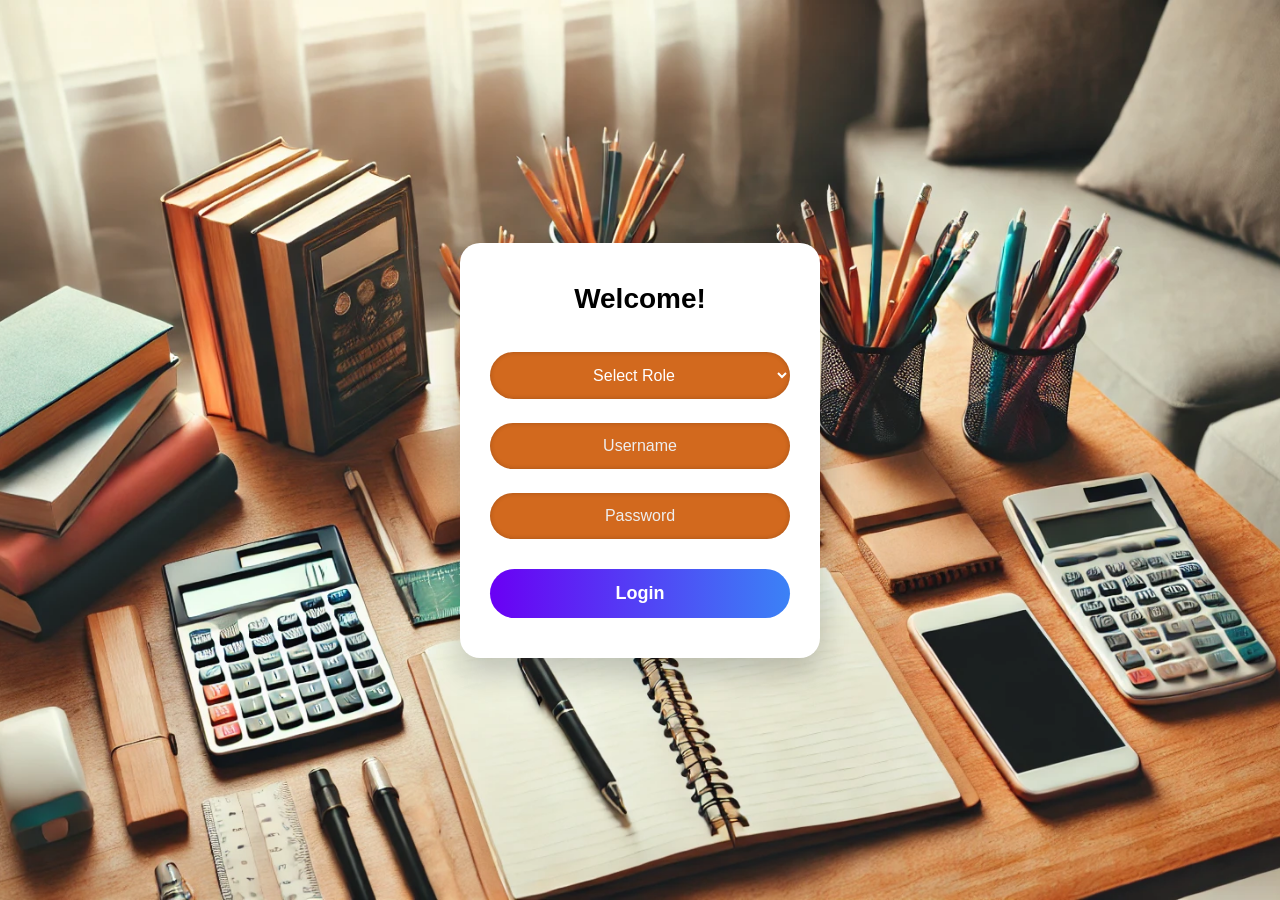
<file: index.html>
<!DOCTYPE html>
<html lang="en">
<head>
  <meta charset="UTF-8">
  <meta name="viewport" content="width=device-width, initial-scale=1.0">
  <title>Student Grading System</title>
  <style>
    * {
      margin: 0;
      padding: 0;
      box-sizing: border-box;
      font-family: 'Poppins', sans-serif;
    }

    body {
      background: url('login.jpg') no-repeat center center/cover;
      height: 100vh;
      display: flex;
      justify-content: center;
      align-items: center;
      overflow: hidden;
      animation: backgroundMove 20s infinite alternate ease-in-out;
    }

    @keyframes backgroundMove {
      0% { background-position: center top; }
      50% { background-position: center center; }
      100% { background-position: center bottom; }
    }

    .container {
      background: white;
      padding: 40px 30px;
      border-radius: 20px;
      box-shadow: 0 15px 30px rgba(0, 0, 0, 0.2);
      width: 360px;
      text-align: center;
      animation: popUp 1.2s ease forwards;
      transform: translateY(20px);
      opacity: 0;
      transition: transform 0.3s ease, box-shadow 0.3s ease;
    }

    @keyframes popUp {
      to {
        transform: translateY(0);
        opacity: 1;
      }
    }

    .container:hover {
      box-shadow: 0 20px 40px rgba(0, 0, 0, 0.3);
      transform: scale(1.02);
    }

    .typing-text {
      margin-bottom: 25px;
      color: black;
      font-size: 28px;
      font-weight: bold;
      white-space: nowrap;
      overflow: hidden;
      width: 0;
      margin-left: auto;
      margin-right: auto;
      animation: typing 2.5s steps(20, end) forwards;
    }

    @keyframes typing {
      from { width: 0; }
      to { width: 100%; }
    }

    .input-box, .select-box {
      width: 100%;
      padding: 14px;
      margin: 12px 0;
      border: none;
      border-radius: 25px;
      font-size: 16px;
      background: chocolate;
      color: white;
      text-align: center;
      outline: none;
      box-shadow: inset 0 0 5px rgba(0,0,0,0.2);
      transition: background 0.3s, box-shadow 0.3s;
    }

    .input-box::placeholder {
      color: #eee;
    }

    .input-box:focus, .select-box:focus {
      background: #d2691e;
      box-shadow: 0 0 8px 2px rgba(255, 140, 0, 0.5), inset 0 0 5px rgba(0,0,0,0.3);
    }

    .select-box option {
      color: black;
    }

    .btn {
      width: 100%;
      padding: 14px;
      margin-top: 18px;
      background: linear-gradient(90deg, #6a00f4, #3b82f6);
      border: none;
      border-radius: 30px;
      color: white;
      font-size: 18px;
      font-weight: bold;
      cursor: pointer;
      transition: background 0.4s, transform 0.3s;
    }

    .btn:hover {
      background: linear-gradient(90deg, #3b82f6, #6a00f4);
      transform: scale(1.08);
      box-shadow: 0 5px 15px rgba(58, 125, 255, 0.6);
    }

    @media (max-width: 400px) {
      .container {
        width: 90%;
        padding: 30px 20px;
      }
    }
  </style>
</head>
<body>

  <div class="container">
    <h2 class="typing-text">Welcome!</h2>
    <form action="welcome.php" method="POST">
      <select class="select-box" name="role" required>
        <option value="">Select Role</option>
        <option value="admin">Admin</option>
        <option value="user">User</option>
      </select>

      <input type="text" class="input-box" name="username" placeholder="Username" required>
      <input type="password" class="input-box" name="password" placeholder="Password" required>
      <button type="submit" class="btn">Login</button>
    </form>
  </div>

</body>
</html>
</file>
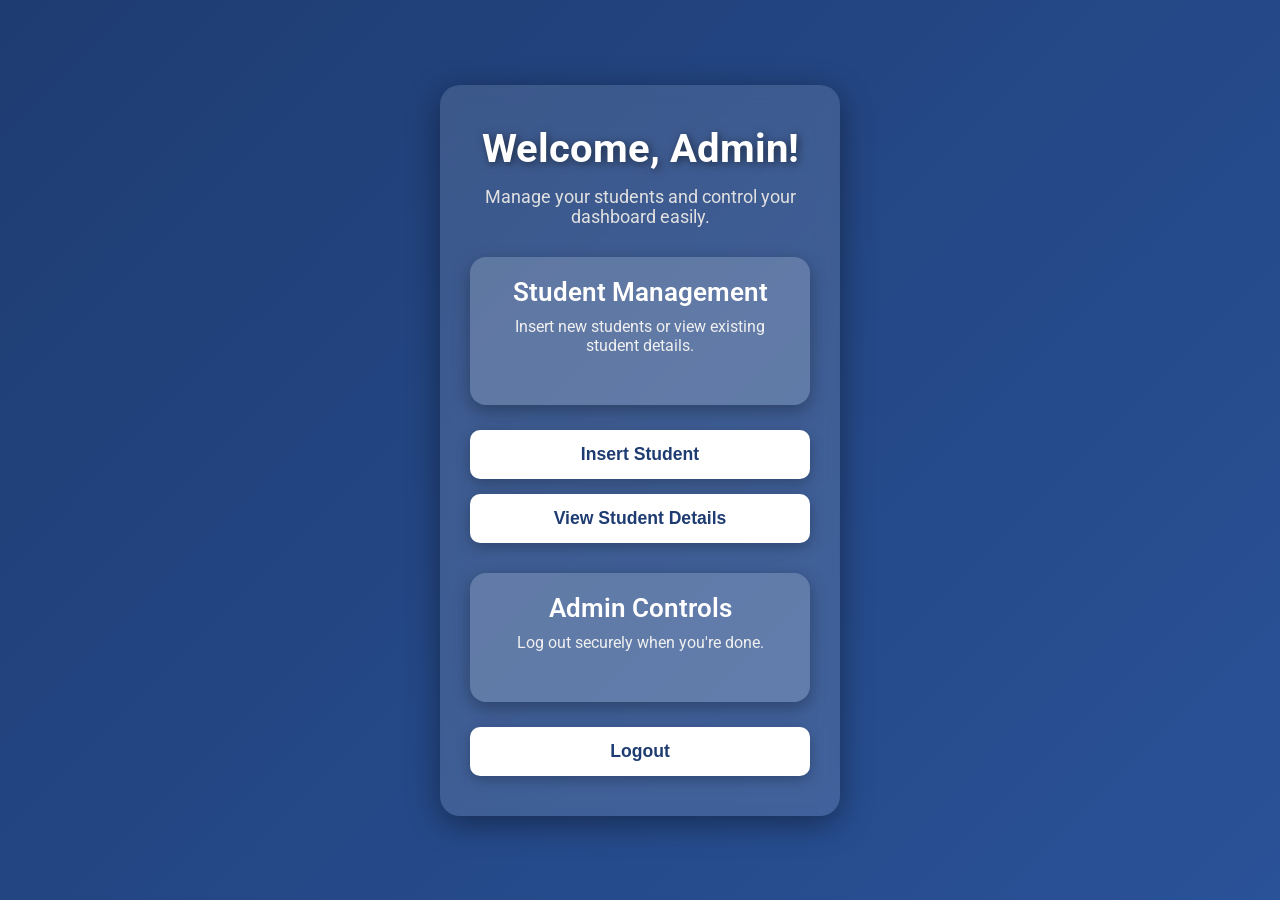
<file: admin_dashboard.html>
<!DOCTYPE html>
<html lang="en">
<head>
  <meta charset="UTF-8">
  <meta name="viewport" content="width=device-width, initial-scale=1.0">
  <title>Admin Dashboard</title>
  <link href="https://fonts.googleapis.com/css2?family=Roboto:wght@400;500;700&display=swap" rel="stylesheet">

  <style>
    * {
      margin: 0;
      padding: 0;
      box-sizing: border-box;
    }

    body {
      font-family: 'Roboto', sans-serif;
      background: linear-gradient(135deg, #1e3c72, #2a5298);
      color: white;
      min-height: 100vh;
      display: flex;
      justify-content: center;
      align-items: center;
      padding: 20px;
    }

    .dashboard-container {
      background: rgba(255, 255, 255, 0.12);
      padding: 40px 30px;
      border-radius: 20px;
      box-shadow: 0 8px 32px rgba(0, 0, 0, 0.4);
      backdrop-filter: blur(10px);
      -webkit-backdrop-filter: blur(10px);
      text-align: center;
      width: 100%;
      max-width: 400px;
      animation: fadeIn 1s ease forwards;
    }

    @keyframes fadeIn {
      from {
        opacity: 0;
        transform: translateY(30px);
      }
      to {
        opacity: 1;
        transform: translateY(0);
      }
    }

    h1 {
      font-size: 2.5rem;
      font-weight: 700;
      margin-bottom: 15px;
      text-shadow: 2px 2px 8px rgba(0, 0, 0, 0.5);
    }

    p {
      font-size: 1.1rem;
      color: #e0e0e0;
      margin-bottom: 30px;
    }

    .card {
      background: rgba(255, 255, 255, 0.18);
      padding: 20px;
      border-radius: 16px;
      box-shadow: 0 6px 18px rgba(0, 0, 0, 0.3);
      margin-bottom: 25px;
      transition: transform 0.3s ease, box-shadow 0.3s ease;
    }

    .card:hover {
      transform: translateY(-8px);
      box-shadow: 0 12px 24px rgba(0, 0, 0, 0.4);
    }

    .card h3 {
      font-size: 1.6rem;
      margin-bottom: 10px;
      font-weight: 600;
    }

    .card p {
      font-size: 1rem;
      color: #f0f0f0;
    }

    .btn-container {
      display: flex;
      flex-direction: column;
      gap: 15px;
      margin-top: 20px;
    }

    .button {
      background: #ffffff;
      color: #1e3c72;
      font-weight: 600;
      border: none;
      padding: 14px;
      border-radius: 10px;
      font-size: 1.1rem;
      cursor: pointer;
      box-shadow: 0 4px 14px rgba(0, 0, 0, 0.25);
      transition: background 0.3s, transform 0.3s, box-shadow 0.3s;
      width: 100%;
    }

    .button:hover {
      background: #f9f9f9;
      transform: translateY(-2px);
      box-shadow: 0 8px 18px rgba(0, 0, 0, 0.4);
    }

    .button:active {
      transform: scale(0.98);
    }

    form {
      margin: 0;
    }

    @media (max-width: 500px) {
      .dashboard-container {
        padding: 30px 20px;
      }

      h1 {
        font-size: 2rem;
      }

      .card h3 {
        font-size: 1.4rem;
      }

      .button {
        font-size: 1rem;
        padding: 12px;
      }
    }
  </style>
</head>

<body>

  <div class="dashboard-container">
    <h1>Welcome, Admin!</h1>
    <p>Manage your students and control your dashboard easily.</p>

    <div class="card">
      <h3>Student Management</h3>
      <p>Insert new students or view existing student details.</p>
    </div>

    <div class="btn-container">
      <form action="insert.html" method="POST">
        <button class="button" type="submit">Insert Student</button>
      </form>

      <form action="view.php" method="GET">
        <button class="button" type="submit">View Student Details</button>
      </form>
    </div>

    <div class="card" style="margin-top: 30px;">
      <h3>Admin Controls</h3>
      <p>Log out securely when you're done.</p>
    </div>

    <div class="btn-container">
      <form action="logout.php" method="POST">
        <button class="button" type="submit">Logout</button>
      </form>
    </div>
  </div>

</body>
</html>
</file>
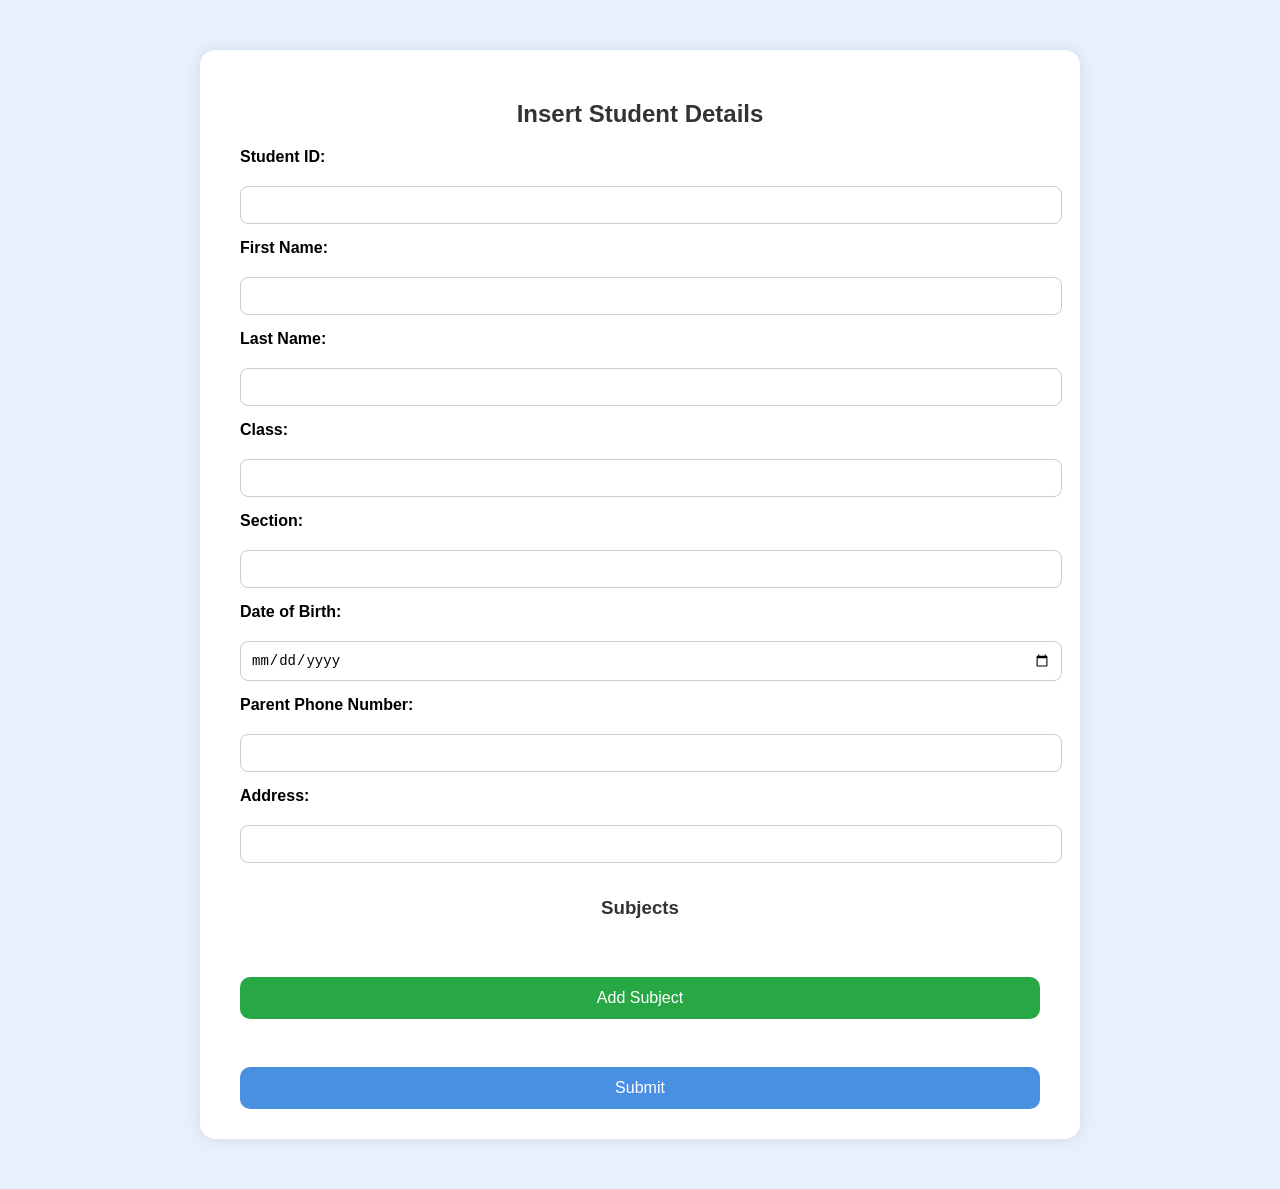
<file: insert.html>
<!DOCTYPE html>
<html lang="en">
<head>
    <meta charset="UTF-8">
    <title>Insert Student</title>
    <style>
        body {
            font-family: 'Segoe UI', Tahoma, Geneva, Verdana, sans-serif;
            background-color: #e8f0fe;
            margin: 0;
            padding: 0;
        }

        .container {
            max-width: 800px;
            margin: 50px auto;
            background-color: #ffffff;
            padding: 30px 40px;
            border-radius: 15px;
            box-shadow: 0 0 15px rgba(0, 0, 0, 0.1);
        }

        h2, h3 {
            text-align: center;
            color: #333;
        }

        form {
            display: flex;
            flex-direction: column;
            gap: 15px;
        }

        label {
            font-weight: 600;
            margin-bottom: 5px;
        }

        input[type="text"],
        input[type="number"],
        input[type="date"] {
            padding: 10px;
            width: 100%;
            border: 1px solid #ccc;
            border-radius: 8px;
            font-size: 14px;
        }

        .subject-entry {
            padding: 20px;
            background-color: #f9f9f9;
            border: 1px solid #ccc;
            border-radius: 10px;
            margin-bottom: 15px;
        }

        button {
            padding: 12px;
            font-size: 16px;
            background-color: #4a90e2;
            color: white;
            border: none;
            border-radius: 10px;
            cursor: pointer;
            transition: background-color 0.3s ease;
        }

        button:hover {
            background-color: #357ab8;
        }

        .add-subject-btn {
            background-color: #28a745;
            margin-top: 10px;
        }

        .add-subject-btn:hover {
            background-color: #218838;
        }
    </style>

    <script>
        function addSubjectFields() {
            const container = document.getElementById('subject-container');
            const div = document.createElement('div');
            div.classList.add('subject-entry');

            div.innerHTML = `
                <label>Course ID:</label>
                <input type="text" name="course_id[]" required>

                <label>Subject Name:</label>
                <input type="text" name="subject_name[]" required>

                <label>Internal Mark:</label>
                <input type="number" name="internal_mark[]" min="0" max="20" required>

                <label>Final Mark:</label>
                <input type="number" name="final_mark[]" min="0" max="80" required>
            `;

            container.appendChild(div);
        }
    </script>
</head>
<body>

    <div class="container">
        <h2>Insert Student Details</h2>
        <form action="submit.php" method="POST">

            <label>Student ID:</label>
            <input type="text" name="student_id" required>

            <label>First Name:</label>
            <input type="text" name="first_name" required>

            <label>Last Name:</label>
            <input type="text" name="last_name" required>

            <label>Class:</label>
            <input type="text" name="class" required>

            <label>Section:</label>
            <input type="text" name="section" required>

            <label>Date of Birth:</label>
            <input type="date" name="dob" required>

            <label>Parent Phone Number:</label>
            <input type="text" name="parent_phone" required pattern="\d{10}">

            <label>Address:</label>
            <input type="text" name="address" required>

            <h3>Subjects</h3>
            <div id="subject-container"></div>
            <button type="button" class="add-subject-btn" onclick="addSubjectFields()">Add Subject</button>

            <br>
            <button type="submit">Submit</button>
        </form>
    </div>  

</body>
</html>
</file>
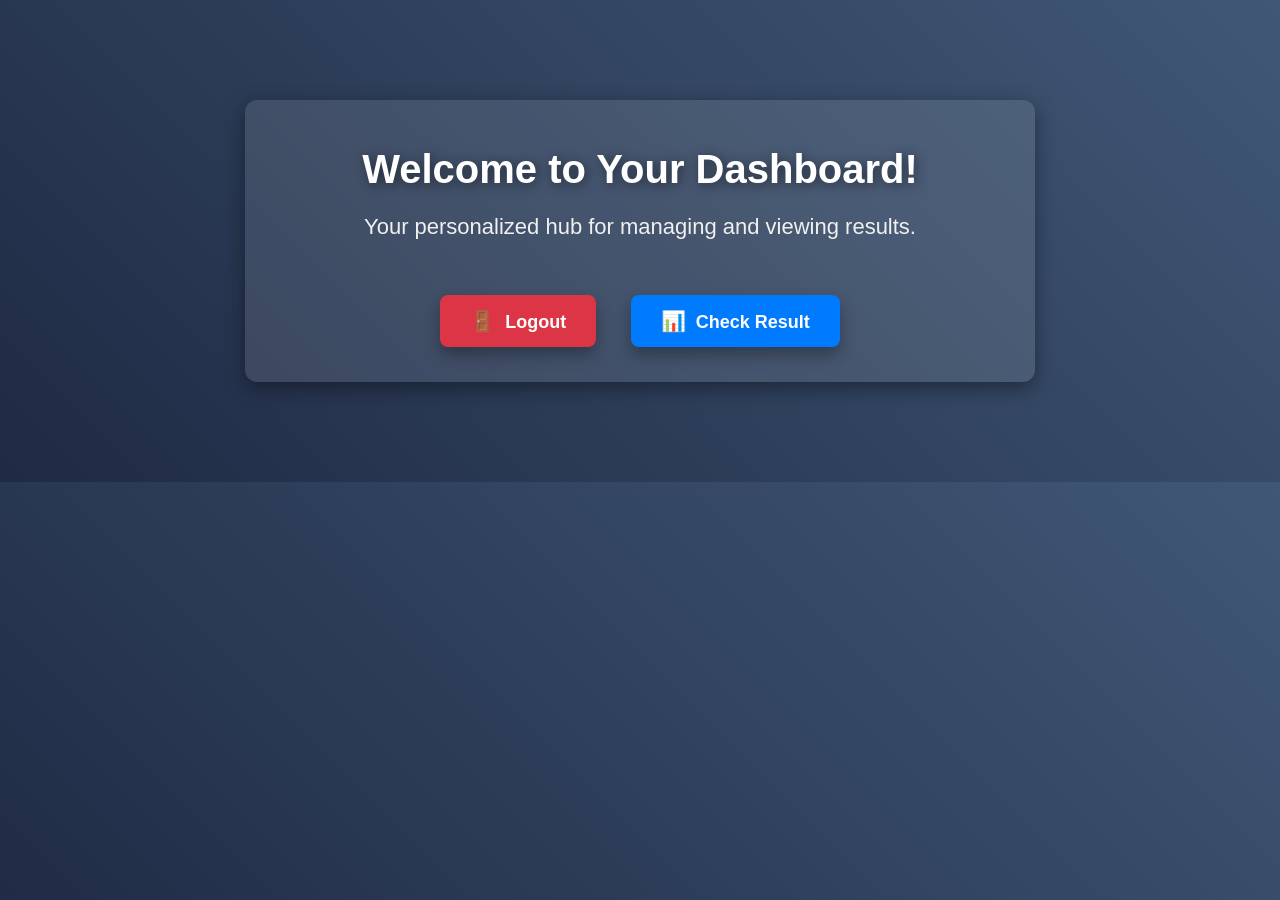
<file: user_dashboard.html>
<!DOCTYPE html>
<html lang="en">

<head>
    <meta charset="UTF-8">
    <meta name="viewport" content="width=device-width, initial-scale=1.0">
    <title>User Dashboard</title>
    <style>
        body {
            font-family: 'Arial', sans-serif;
            background: linear-gradient(45deg, #1f2a44, #405876);
            color: white;
            text-align: center;
            padding: 100px 20px;
            margin: 0;
        }

        h1 {
            font-size: 40px;
            font-weight: bold;
            margin-bottom: 20px;
            text-shadow: 2px 2px 12px rgba(0, 0, 0, 0.5);
        }

        p {
            font-size: 22px;
            margin-bottom: 30px;
            color: #f0f0f0;
        }

        .button {
            background: #007bff;
            color: white;
            padding: 14px 30px;
            border: none;
            cursor: pointer;
            margin: 15px;
            font-size: 18px;
            border-radius: 8px;
            font-weight: bold;
            box-shadow: 0 8px 16px rgba(0, 0, 0, 0.3);
            transition: all 0.4s ease;
        }

        .button:hover {
            background: #0056b3;
            transform: scale(1.05);
        }

        .button:active {
            transform: scale(0.95);
        }

        .button .icon {
            margin-right: 10px;
        }

        .logout-button {
            background: #dc3545;
        }

        .logout-button:hover {
            background: #c82333;
        }

        .container {
            max-width: 750px;
            margin: 0 auto;
            padding: 20px;
            background-color: rgba(255, 255, 255, 0.1);
            border-radius: 12px;
            box-shadow: 0 6px 20px rgba(0, 0, 0, 0.4);
        }

        .card {
            background: rgba(255, 255, 255, 0.2);
            padding: 20px;
            border-radius: 10px;
            box-shadow: 0 4px 15px rgba(0, 0, 0, 0.3);
            margin-bottom: 40px;
        }

    
        .btn-container {
            margin-top: 40px;
        }

        .icon {
            font-size: 20px;
        }

        /* Icon styles */
        .icon-button {
            font-size: 18px;
            margin-right: 10px;
        }

        .icon-button:hover {
            color: #ff6347;
        }

        /* Bounce animation for result button */
        @keyframes bounce {
            0%, 100% { transform: scale(1); }
            50% { transform: scale(1.1); }
        }

        .button-bounce {
            animation: bounce 1s infinite;
        }

        /* Card hover effect */
        .card:hover {
            transform: translateY(-10px);
            box-shadow: 0 12px 30px rgba(0, 0, 0, 0.5);
        }

        /* Responsive styles */
        @media (max-width: 768px) {
            body {
                padding: 50px 20px;
            }

            h1 {
                font-size: 32px;
            }

            p {
                font-size: 18px;
            }

            .button {
                padding: 12px 25px;
                font-size: 16px;
            }

            .card h3 {
                font-size: 22px;
            }

            .btn-container {
                flex-direction: column;
            }
        }
    </style>

    <script>
        function checkResult() {
            var studentId = prompt("Enter Student ID:");
            if (studentId != null && studentId.trim() !== "") {
                window.location.href = "view_student.php?student_id=" + encodeURIComponent(studentId);
            }
        }
    </script>
</head>

<body>

    <div class="container">
        <h1>Welcome to Your Dashboard!</h1>
        <p>Your personalized hub for managing and viewing results.</p>

        <div class="btn-container">
            <!-- Logout button -->
            <form action="logout.php" method="POST" style="display:inline;">
                <button class="button logout-button" type="submit">
                    <span class="icon">🚪</span>Logout
                </button>
            </form>
            
            <!-- Check Result button with animation -->
            <button class="button button-bounce" onclick="checkResult()">
                <span class="icon">📊</span>Check Result
            </button>
        </div>

        

</body>

</html>
</file>
